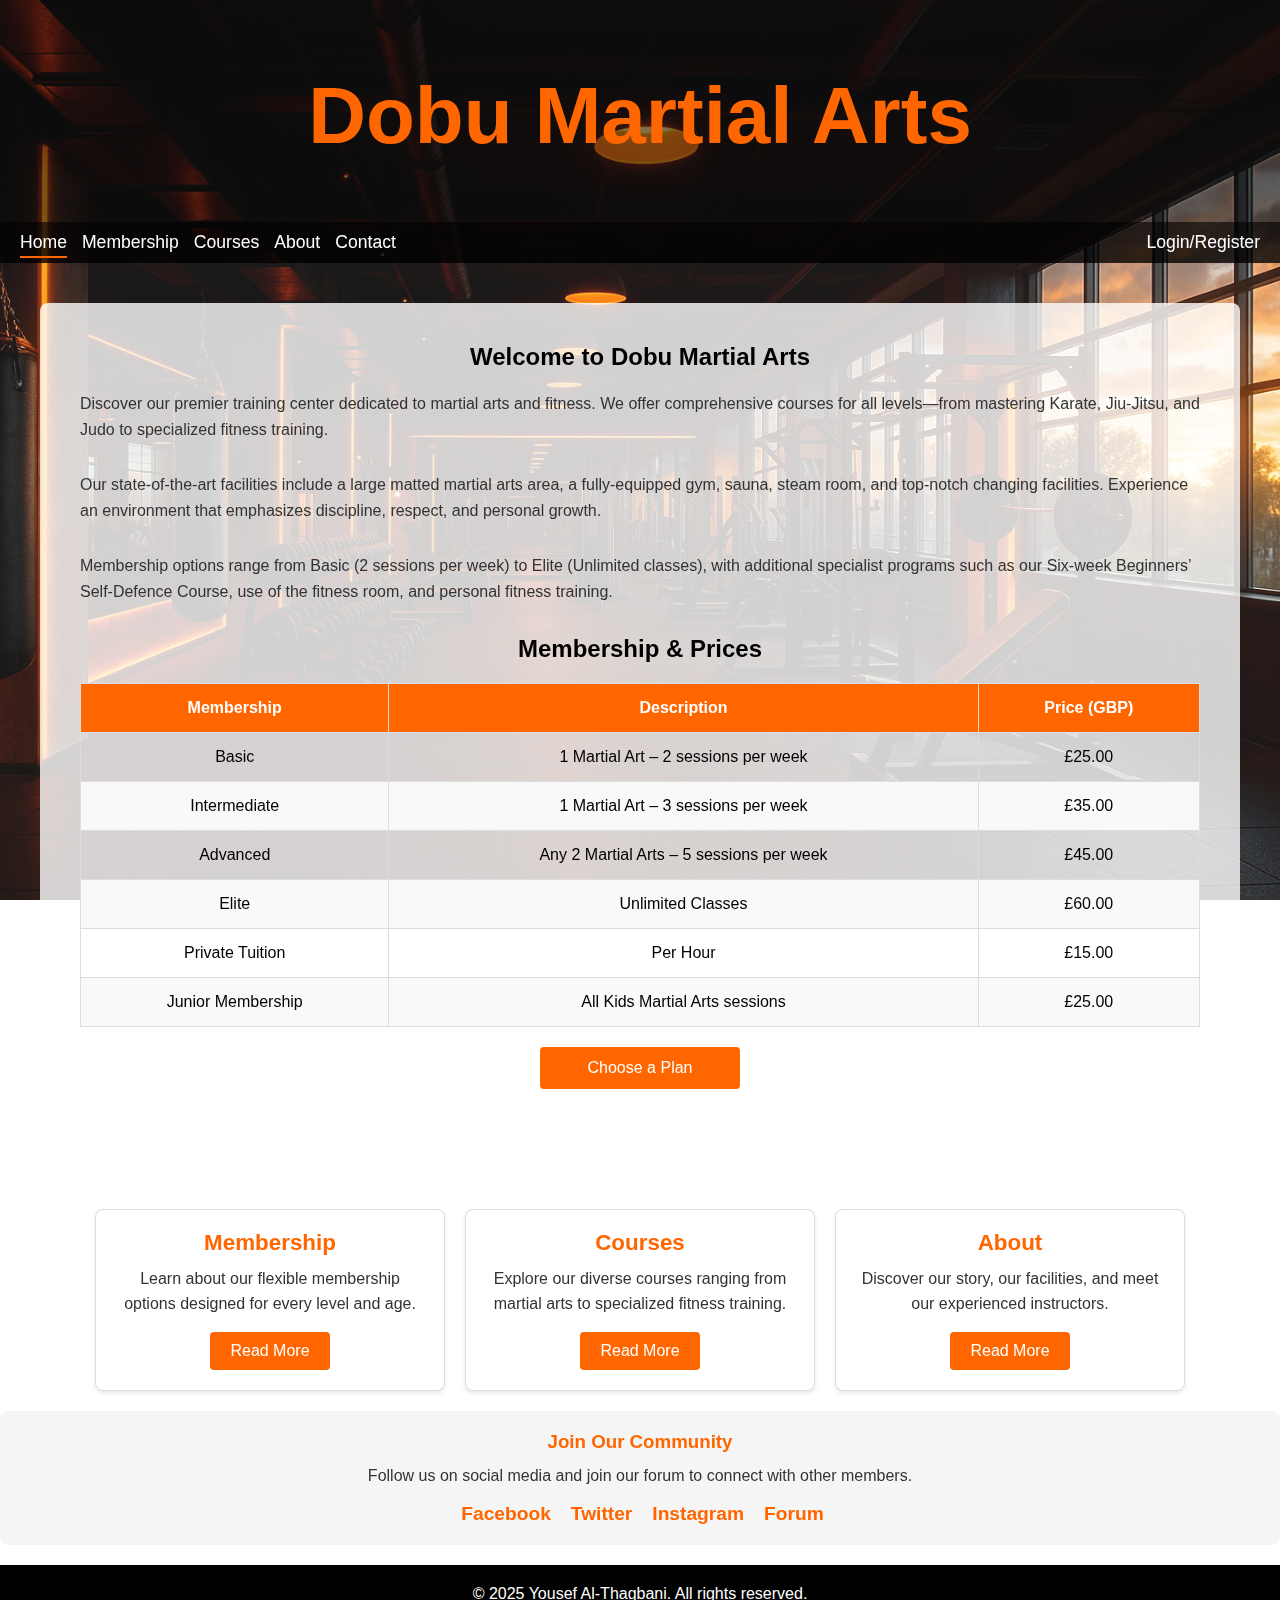
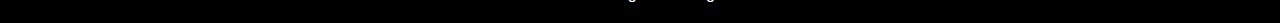
<file: index.html>
<!DOCTYPE html>
<html lang="en">
  <head>
    <link
      rel="stylesheet"
      href="https://cdnjs.cloudflare.com/ajax/libs/font-awesome/6.0.0-beta3/css/all.min.css"
      integrity="sha384-k6RqeWeci5ZR/Lv4MR0sA0FfDOMfXbM7SXUIzYd3IxUjYclGecGk4JJ/Jq3cEkA"
      crossorigin="anonymous"
    />
    <meta charset="UTF-8" />
    <title>Dobu Martial Arts - Home</title>
    <meta name="viewport" content="width=device-width, initial-scale=1.0" />
    <!-- External CSS -->
    <link rel="stylesheet" href="css/style.css" />
    <link rel="stylesheet" href="css/index.css" />
  </head>

  <body>
    <!-- فيديو الخلفية -->
   <!-- <video autoplay muted loop id="bgVideo">
      <source src="videos/home.mp4" type="video/mp4" />
      Your browser does not support HTML5 video.
    </video>
    <div class="overlay"></div> -->

    <header>
      <h1>Dobu Martial Arts</h1>
    </header>

    <nav>
      <a href="index.html" class="active">Home</a>
      <a href="membership.html">Membership</a>
      <a href="courses.html">Courses</a>
      <a href="about.html">About</a>
      <a href="contact.html">Contact</a>
      <a href="login.html" class="login">Login/Register</a>
    </nav>

    <div class="container">
      <h2>Welcome to Dobu Martial Arts</h2>
      <div class="excerpt">
        <p>
          Discover our premier training center dedicated to martial arts and
          fitness. We offer comprehensive courses for all levels—from mastering
          Karate, Jiu-Jitsu, and Judo to specialized fitness training.
        </p>
      </div>
      <div class="excerpt">
        <p>
          Our state-of-the-art facilities include a large matted martial arts
          area, a fully-equipped gym, sauna, steam room, and top-notch changing
          facilities. Experience an environment that emphasizes discipline,
          respect, and personal growth.
        </p>
      </div>
      <div class="excerpt">
        <p>
          Membership options range from Basic (2 sessions per week) to Elite
          (Unlimited classes), with additional specialist programs such as our
          Six-week Beginners’ Self-Defence Course, use of the fitness room, and
          personal fitness training.
        </p>
      </div>

      <!-- جدول الأسعار -->
      <h2>Membership & Prices</h2>
      <table>
        <thead>
          <tr>
            <th>Membership</th>
            <th>Description</th>
            <th>Price (GBP)</th>
          </tr>
        </thead>
        <tbody>
          <tr>
            <td>Basic</td>
            <td>1 Martial Art – 2 sessions per week</td>
            <td>£25.00</td>
          </tr>
          <tr>
            <td>Intermediate</td>
            <td>1 Martial Art – 3 sessions per week</td>
            <td>£35.00</td>
          </tr>
          <tr>
            <td>Advanced</td>
            <td>Any 2 Martial Arts – 5 sessions per week</td>
            <td>£45.00</td>
          </tr>
          <tr>
            <td>Elite</td>
            <td>Unlimited Classes</td>
            <td>£60.00</td>
          </tr>
          <tr>
            <td>Private Tuition</td>
            <td>Per Hour</td>
            <td>£15.00</td>
          </tr>
          <tr>
            <td>Junior Membership</td>
            <td>All Kids Martial Arts sessions</td>
            <td>£25.00</td>
          </tr>
        </tbody>
      </table>
      <a href="membership.html" class="choose-plan">Choose a Plan</a>
    </div>

    <div class="previews">
      <div class="preview">
        <h3>Membership</h3>
        <p>
          Learn about our flexible membership options designed for every level
          and age.
        </p>
        <a href="membership.html" class="read-more-btn">Read More</a>
      </div>
      <div class="preview">
        <h3>Courses</h3>
        <p>
          Explore our diverse courses ranging from martial arts to specialized
          fitness training.
        </p>
        <a href="courses.html" class="read-more-btn">Read More</a>
      </div>
      <div class="preview">
        <h3>About</h3>
        <p>
          Discover our story, our facilities, and meet our experienced
          instructors.
        </p>
        <a href="about.html" class="read-more-btn">Read More</a>
      </div>
    </div>

    <div class="social-features">
      <h3>Join Our Community</h3>
      <p>
        Follow us on social media and join our forum to connect with other
        members.
      </p>
      <ul class="social-links">
        <li>
          <a href="https://facebook.com/yousef2025dubo" target="_blank"
            ><i class="fab fa-facebook-f"></i> Facebook</a
          >
        </li>
        <li>
          <a href="https://twitter.com/yousef2025dubo" target="_blank"
            ><i class="fab fa-twitter"></i> Twitter</a
          >
        </li>
        <li>
          <a href="https://instagram.com/yousef2025dubo" target="_blank"
            ><i class="fab fa-instagram"></i> Instagram</a
          >
        </li>
        <li>
          <a href="https://forum.yousef2025dubo.com" target="_blank"
            ><i class="fas fa-comments"></i> Forum</a
          >
        </li>
      </ul>
    </div>

    <footer>&copy; 2025 Yousef Al-Thagbani. All rights reserved.</footer>
  </body>
</html>
</file>
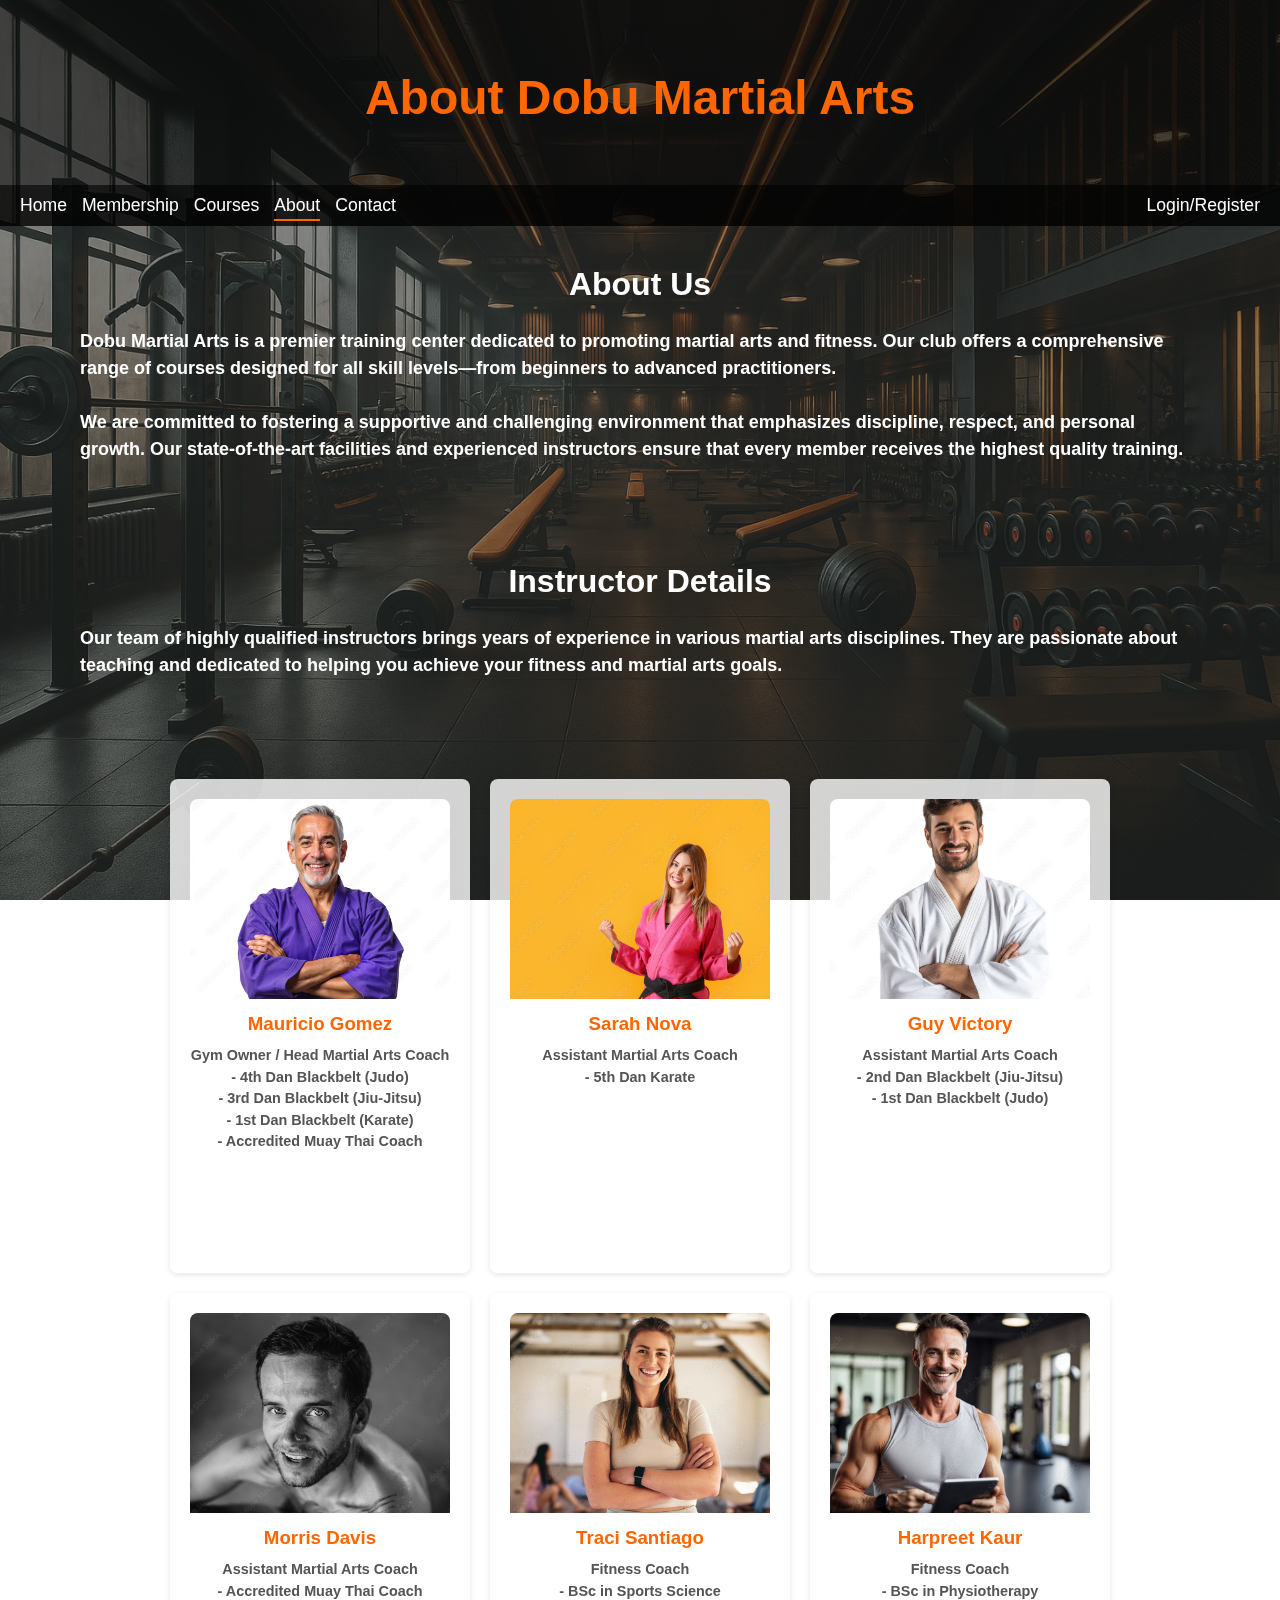
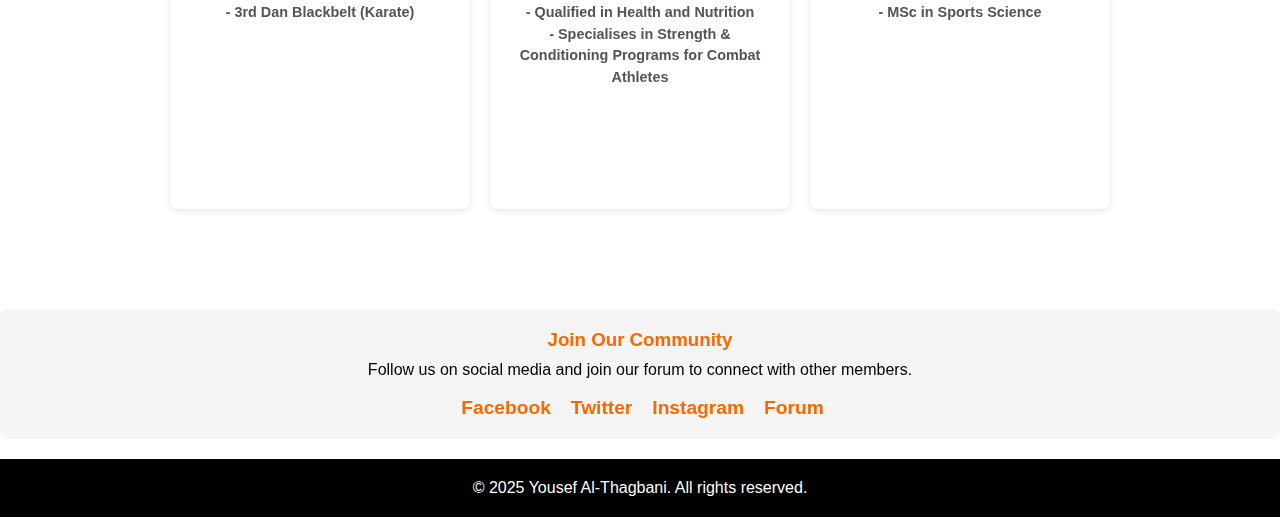
<file: about.html>
<!DOCTYPE html>
<html lang="en">
<head>
  <link rel="stylesheet" href="https://cdnjs.cloudflare.com/ajax/libs/font-awesome/6.0.0-beta3/css/all.min.css" integrity="sha384-k6RqeWeci5ZR/Lv4MR0sA0FfDOMfXbM7SXUIzYd3IxUjYclGecGk4JJ/Jq3cEkA" crossorigin="anonymous">
  <meta charset="UTF-8">
  <title>Dobu Martial Arts - About Us</title>
  <meta name="viewport" content="width=device-width, initial-scale=1.0">
  <!-- External CSS -->
  <link rel="stylesheet" href="css/style.css">
  <link rel="stylesheet" href="css/about.css">
  
</head>

<body>
  <header>
    <h1>About Dobu Martial Arts</h1>
  </header>

  <nav>
    <a href="index.html">Home</a>
    <a href="membership.html" >Membership</a>
    <a href="courses.html">Courses</a>
    <a href="about.html" class="active">About</a>
    <a href="contact.html">Contact</a>
    <a href="login.html" class="login">Login/Register</a>
  </nav>

  <div class="container">
    <!-- About Section -->
    <section class="about-section">
      <h2>About Us</h2>
      <p>Dobu Martial Arts is a premier training center dedicated to promoting martial arts and fitness. Our club offers a comprehensive range of courses designed for all skill levels—from beginners to advanced practitioners. <br> <br>
        We are committed to fostering a supportive and challenging environment that emphasizes discipline, respect, and personal growth. Our state-of-the-art facilities and experienced instructors ensure that every member receives the highest quality training.
      </p>
    </section>

    <!-- Instructor Details Section -->
    <section class="about-section">
      <h2>Instructor Details</h2>
      <p>Our team of highly qualified instructors brings years of experience in various martial arts disciplines. They are passionate about teaching and dedicated to helping you achieve your fitness and martial arts goals.</p>
      <div class="instructors">
        <div class="instructor-card">
          <img src="images/mauricio.webp" alt="Mauricio Gomez">
          <h3>Mauricio Gomez</h3>
          <p>
            Gym Owner / Head Martial Arts Coach<br>
            - 4th Dan Blackbelt (Judo)<br>
            - 3rd Dan Blackbelt (Jiu-Jitsu)<br>
            - 1st Dan Blackbelt (Karate)<br>
            - Accredited Muay Thai Coach
          </p>
        </div>
        <div class="instructor-card">
          <img src="images/sarah.webp" alt="Sarah Nova">
          <h3>Sarah Nova</h3>
          <p>
            Assistant Martial Arts Coach<br>
            - 5th Dan Karate
          </p>
        </div>
        <div class="instructor-card">
          <img src="images/guy.webp" alt="Guy Victory">
          <h3>Guy Victory</h3>
          <p>
            Assistant Martial Arts Coach<br>
            - 2nd Dan Blackbelt (Jiu-Jitsu)<br>
            - 1st Dan Blackbelt (Judo)
          </p>
        </div>
        <div class="instructor-card">
          <img src="images/morris.webp" alt="Morris Davis">
          <h3>Morris Davis</h3>
          <p>
            Assistant Martial Arts Coach<br>
            - Accredited Muay Thai Coach<br>
            - 3rd Dan Blackbelt (Karate)
          </p>
        </div>
        <div class="instructor-card">
          <img src="images/traci.webp" alt="Traci Santiago">
          <h3>Traci Santiago</h3>
          <p>
            Fitness Coach<br>
            - BSc in Sports Science<br>
            - Qualified in Health and Nutrition<br>
            - Specialises in Strength &amp; Conditioning Programs for Combat Athletes
          </p>
        </div>
        <div class="instructor-card">
          <img src="images/harpreet.webp" alt="Harpreet Kaur">
          <h3>Harpreet Kaur</h3>
          <p>
            Fitness Coach<br>
            - BSc in Physiotherapy<br>
            - MSc in Sports Science
          </p>
        </div>
      </div>
    </section>
  </div>

  <div class="social-features">
    <h3>Join Our Community</h3>
    <social-features p>Follow us on social media and join our forum to connect with other members. <br> <br></social-features p>
    <ul class="social-links">
      <li><a href="https://facebook.com/yousef2025dubo" target="_blank"><i class="fab fa-facebook-f"></i> Facebook</a></li>
      <li><a href="https://twitter.com/yousef2025dubo" target="_blank"><i class="fab fa-twitter"></i> Twitter</a></li>
      <li><a href="https://instagram.com/yousef2025dubo" target="_blank"><i class="fab fa-instagram"></i> Instagram</a></li>
      <li><a href="https://forum.yousef2025dubo.com" target="_blank"><i class="fas fa-comments"></i> Forum</a></li>
    </ul>
  </div>

  <footer>
    &copy; 2025 Yousef Al-Thagbani. All rights reserved.
  </footer>
</body>
</html>
</file>
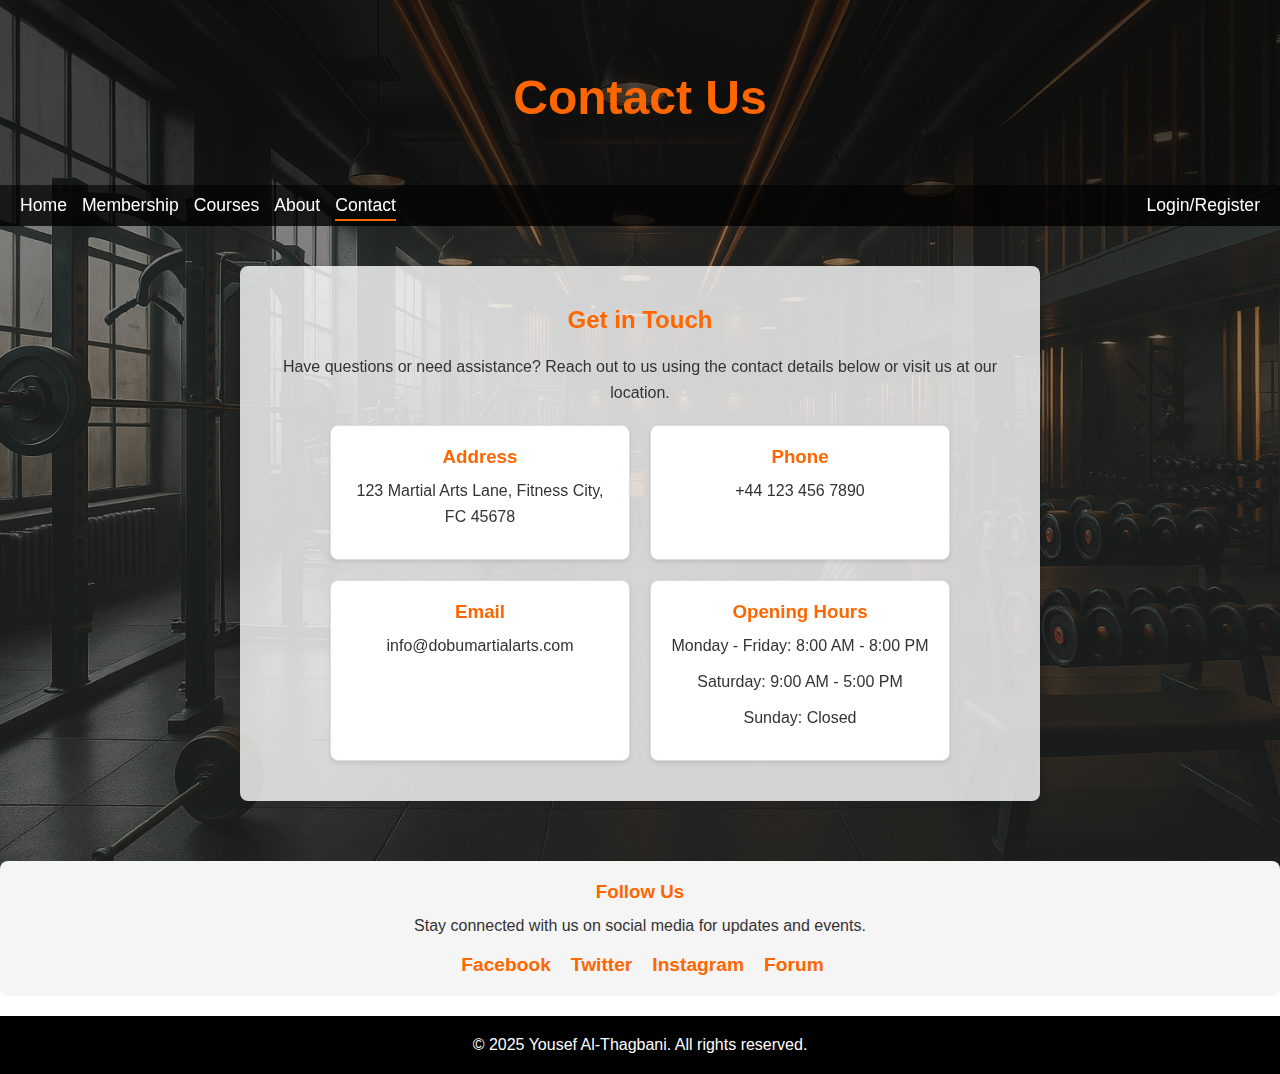
<file: contact.html>
<!DOCTYPE html>
<html lang="en">
  <head>
    <link
      rel="stylesheet"
      href="https://cdnjs.cloudflare.com/ajax/libs/font-awesome/6.0.0-beta3/css/all.min.css"
      integrity="sha384-k6RqeWeci5ZR/Lv4MR0sA0FfDOMfXbM7SXUIzYd3IxUjYclGecGk4JJ/Jq3cEkA"
      crossorigin="anonymous"
    />
    <meta charset="UTF-8" />
    <title>Dobu Martial Arts - Contact Us</title>
    <meta name="viewport" content="width=device-width, initial-scale=1.0" />
    <!-- External CSS -->
    <link rel="stylesheet" href="css/style.css" />
    <link rel="stylesheet" href="css/contact.css" />
  </head>

  <body>
    <header>
      <h1>Contact Us</h1>
    </header>

    <nav>
        <a href="index.html">Home</a>
        <a href="membership.html">Membership</a>
        <a href="courses.html">Courses</a>
        <a href="about.html">About</a>
        <a href="contact.html" class="active">Contact</a>
        <a href="login.html" class="login">Login/Register</a>
      </nav>

    <div class="container">
      <h2>Get in Touch</h2>
      <p>
        Have questions or need assistance? Reach out to us using the contact
        details below or visit us at our location.
      </p>

      <div class="contact-details">
        <div class="contact-card">
          <h3>Address</h3>
          <p>123 Martial Arts Lane, Fitness City, FC 45678</p>
        </div>
        <div class="contact-card">
          <h3>Phone</h3>
          <p>+44 123 456 7890</p>
        </div>
        <div class="contact-card">
          <h3>Email</h3>
          <p>info@dobumartialarts.com</p>
        </div>
        <div class="contact-card">
          <h3>Opening Hours</h3>
          <p>Monday - Friday: 8:00 AM - 8:00 PM</p>
          <p>Saturday: 9:00 AM - 5:00 PM</p>
          <p>Sunday: Closed</p>
        </div>
      </div>
    </div>

    <div class="social-features">
      <h3>Follow Us</h3>
      <p>
        Stay connected with us on social media for updates and events.
      </p>
      <ul class="social-links">
        <li>
          <a href="https://facebook.com/yousef2025dubo" target="_blank"
            ><i class="fab fa-facebook-f"></i> Facebook</a
          >
        </li>
        <li>
          <a href="https://twitter.com/yousef2025dubo" target="_blank"
            ><i class="fab fa-twitter"></i> Twitter</a
          >
        </li>
        <li>
          <a href="https://instagram.com/yousef2025dubo" target="_blank"
            ><i class="fab fa-instagram"></i> Instagram</a
          >
        </li>
        <li>
          <a href="https://forum.yousef2025dubo.com" target="_blank"
            ><i class="fas fa-comments"></i> Forum</a
          >
        </li>
      </ul>
    </div>

    <footer>&copy; 2025 Yousef Al-Thagbani. All rights reserved.</footer>
  </body>
</html>
</file>
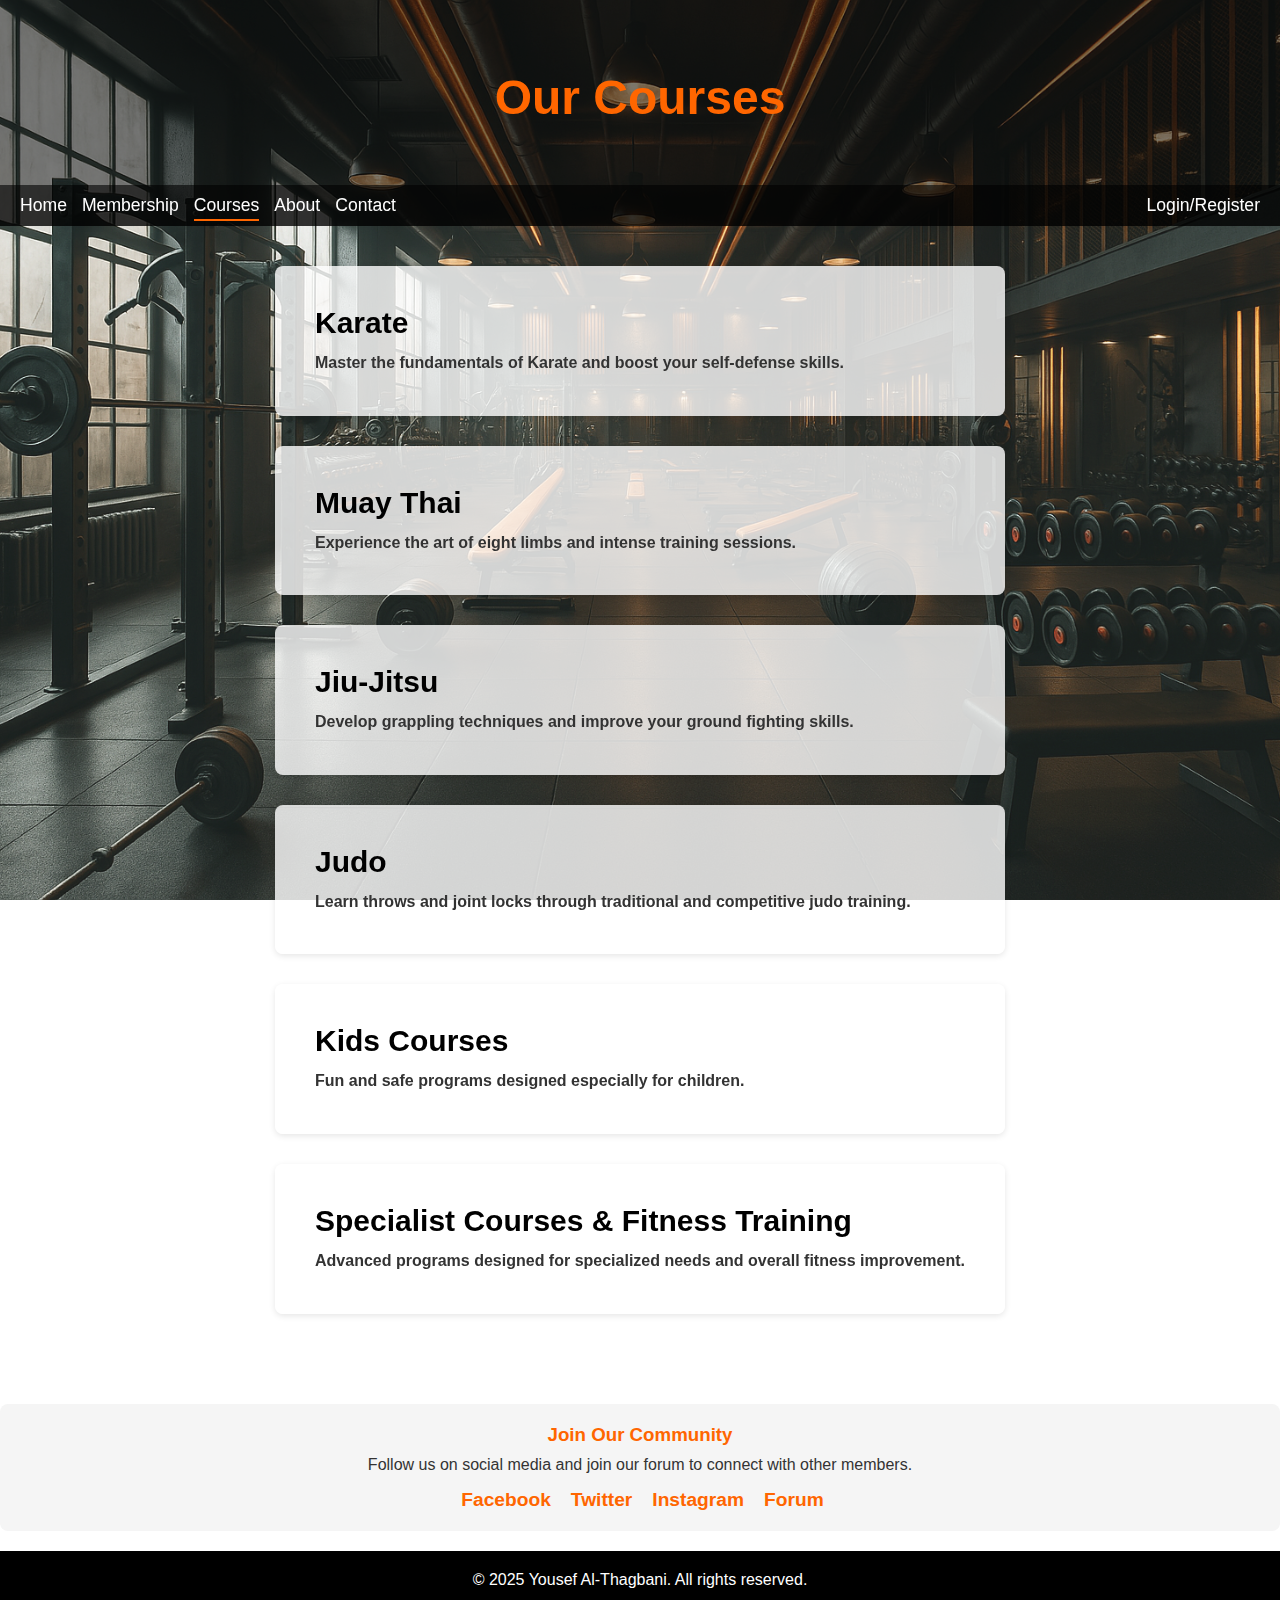
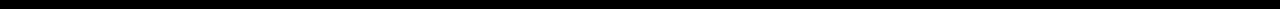
<file: courses.html>
<!DOCTYPE html>
<html lang="en">
  <head>
    <link
      rel="stylesheet"
      href="https://cdnjs.cloudflare.com/ajax/libs/font-awesome/6.0.0-beta3/css/all.min.css"
      integrity="sha384-k6RqeWeci5ZR/Lv4MR0sA0FfDOMfXbM7SXUIzYd3IxUjYclGecGk4JJ/Jq3cEkA"
      crossorigin="anonymous"
    />
    <meta charset="UTF-8" />
    <title>Dobu Martial Arts - Courses</title>
    <meta name="viewport" content="width=device-width, initial-scale=1.0" />
    <!-- External CSS -->
    <link rel="stylesheet" href="css/style.css" />
    <link rel="stylesheet" href="css/courses.css" />
  </head>

  <body>
    <header>
      <h1>Our Courses</h1>
    </header>

    <nav>
      <a href="index.html">Home</a>
      <a href="membership.html">Membership</a>
      <a href="courses.html" class="active">Courses</a>
      <a href="about.html">About</a>
      <a href="contact.html">Contact</a>
      <a href="login.html" class="login">Login/Register</a>
    </nav>

    <div class="container">
      <!-- كورس الكاراتيه -->
      <div
        class="course"
        data-bg="url('../images/karate2.png')"
        onclick="toggleDetails(this)"
      >
        <div class="course-summary">
          <h2>Karate</h2>
          <p>
            Master the fundamentals of Karate and boost your self-defense
            skills.
          </p>
        </div>
        <div class="course-details">
          <p>
            Learn traditional techniques, forms, and sparring methods under
            expert guidance. Suitable for all levels.
          </p>
          <p>
            <strong>Course Times:</strong> <br />Monday - 17:30 to 19:00<br />
            Tuesday - 06:00 to 07:30<br />
            Thursday - 19:00 to 21:00<br />
            Saturday - 13:00 to 14:30<br />
            Sunday - 10:30 to 12:00
          </p>
        </div>
      </div>

      <!-- كورس المواي تاي -->
      <div
        class="course"
        data-bg="url('../images/muay2.png')"
        onclick="toggleDetails(this)"
      >
        <div class="course-summary">
          <h2>Muay Thai</h2>
          <p>
            Experience the art of eight limbs and intense training sessions.
          </p>
        </div>
        <div class="course-details">
          <p>
            Emphasizes powerful strikes, clinch work, and conditioning drills
            for both fitness enthusiasts and combat training.
          </p>
          <p>
            <strong>Course Times:</strong> <br />Monday - 08:30 to 10:00<br />
            Tuesday - 17:30 to 19:00<br />
            Friday - 06:00 to 07:30 and 17:30 to 19:00<br />
            Saturday - 15:00 to 17:00<br />
          </p>
        </div>
      </div>

      <!-- كورس الجيوجيتسو -->
      <div
        class="course"
        data-bg="url('../images/jiu2.png')"
        onclick="toggleDetails(this)"
      >
        <div class="course-summary">
          <h2>Jiu-Jitsu</h2>
          <p>
            Develop grappling techniques and improve your ground fighting
            skills.
          </p>
        </div>
        <div class="course-details">
          <p>
            Covers submission techniques, guard work, and positional control,
            ideal for self-defense and competitive training.
          </p>
          <p>
            <strong>Course Times:</strong> <br />Monday - 06:00 to 07:30 and
            19:00 to 21:00<br />
            Wednesday - 19:00 to 21:00<br />
            Thursday - 06:00 to 07:30 and 17:30 to 19:00<br />
            Friday - 08:00 to 10:00<br />
            Sunday - 15:00 to 17:00<br />
          </p>
        </div>
      </div>

      <!-- كورس الجودو -->
      <div
        class="course"
        data-bg="url('../images/judo2.png')"
        onclick="toggleDetails(this)"
      >
        <div class="course-summary">
          <h2>Judo</h2>
          <p>
            Learn throws and joint locks through traditional and competitive
            judo training.
          </p>
        </div>
        <div class="course-details">
          <p>
            Focus on technique, balance, and leverage—an excellent introduction
            to this dynamic martial art.
          </p>
          <p>
            <strong>Course Times:</strong> <br />Monday - 19:00 to 21:00<br />
            Monday - 06:00 to 07:30 and 17:30 to 19:00<br />
            Saturday - 10:30 to 12:00<br />
            Sunday - 13:00 to 14:30<br />
          </p>
        </div>
      </div>

      <!-- كورسات الأطفال -->
      <div
        class="course"
        data-bg="url('../images/kids2.png')"
        onclick="toggleDetails(this)"
      >
        <div class="course-summary">
          <h2>Kids Courses</h2>
          <p>Fun and safe programs designed especially for children.</p>
        </div>
        <div class="course-details">
          <div class="kids-course">
            <h3>Kids Jiu-Jitsu</h3>
            <p>
              Introduce your child to grappling techniques in a supportive
              environment.
            </p>
            <p>
              <strong>Course Times:</strong> <br />Monday and Thursday - 15:00
              to 17:00
            </p>
          </div>
          <div class="kids-course" style="margin-top: 15px">
            <h3>Kids Judo</h3>
            <p>
              Teach your child the fundamentals of judo with a focus on
              discipline and fitness.
            </p>
            <p>
              <strong>Course Times:</strong> <br />Tuesday and Friday - 15:00 to
              17:00
            </p>
          </div>
          <div class="kids-course" style="margin-top: 15px">
            <h3>Kids Karate</h3>
            <p>
              Teach your child the fundamentals of judo with a focus on
              discipline and fitness.
            </p>
            <p>
              <strong>Course Times:</strong> <br />Wednesday - 15:00 to 17:00
            </p>
          </div>
        </div>
      </div>

      <!-- Specialist Courses & Fitness Training -->
      <div
        class="course"
        data-bg="url('../images/fitness2.png')"
        onclick="toggleDetails(this)"
      >
        <div class="course-summary">
          <h2>Specialist Courses &amp; Fitness Training</h2>
          <p>
            Advanced programs designed for specialized needs and overall fitness
            improvement.
          </p>
        </div>
        <div class="course-details">
          <p>
            <strong>Six-week Beginners’ Self-Defence Course</strong><br />
            (2 × 1-hour session per week) – £180.00 monthly fee
          </p>
          <p><strong>Use of Fitness Room</strong> – per visit: £6.00</p>
          <p><strong>Personal Fitness Training</strong> – per hour: £35.00</p>
        </div>
      </div>
    </div>

    <div class="social-features">
      <h3>Join Our Community</h3>
      <p>
        Follow us on social media and join our forum to connect with other
        members.
      </p>
      <ul class="social-links">
        <li>
          <a href="https://facebook.com/yousef2025dubo" target="_blank"
            ><i class="fab fa-facebook-f"></i> Facebook</a
          >
        </li>
        <li>
          <a href="https://twitter.com/yousef2025dubo" target="_blank"
            ><i class="fab fa-twitter"></i> Twitter</a
          >
        </li>
        <li>
          <a href="https://instagram.com/yousef2025dubo" target="_blank"
            ><i class="fab fa-instagram"></i> Instagram</a
          >
        </li>
        <li>
          <a href="https://forum.yousef2025dubo.com" target="_blank"
            ><i class="fas fa-comments"></i> Forum</a
          >
        </li>
      </ul>
    </div>

    <footer>&copy; 2025 Yousef Al-Thagbani. All rights reserved.</footer>

    <script src="js/script.js"></script>
  </body>
</html>
</file>
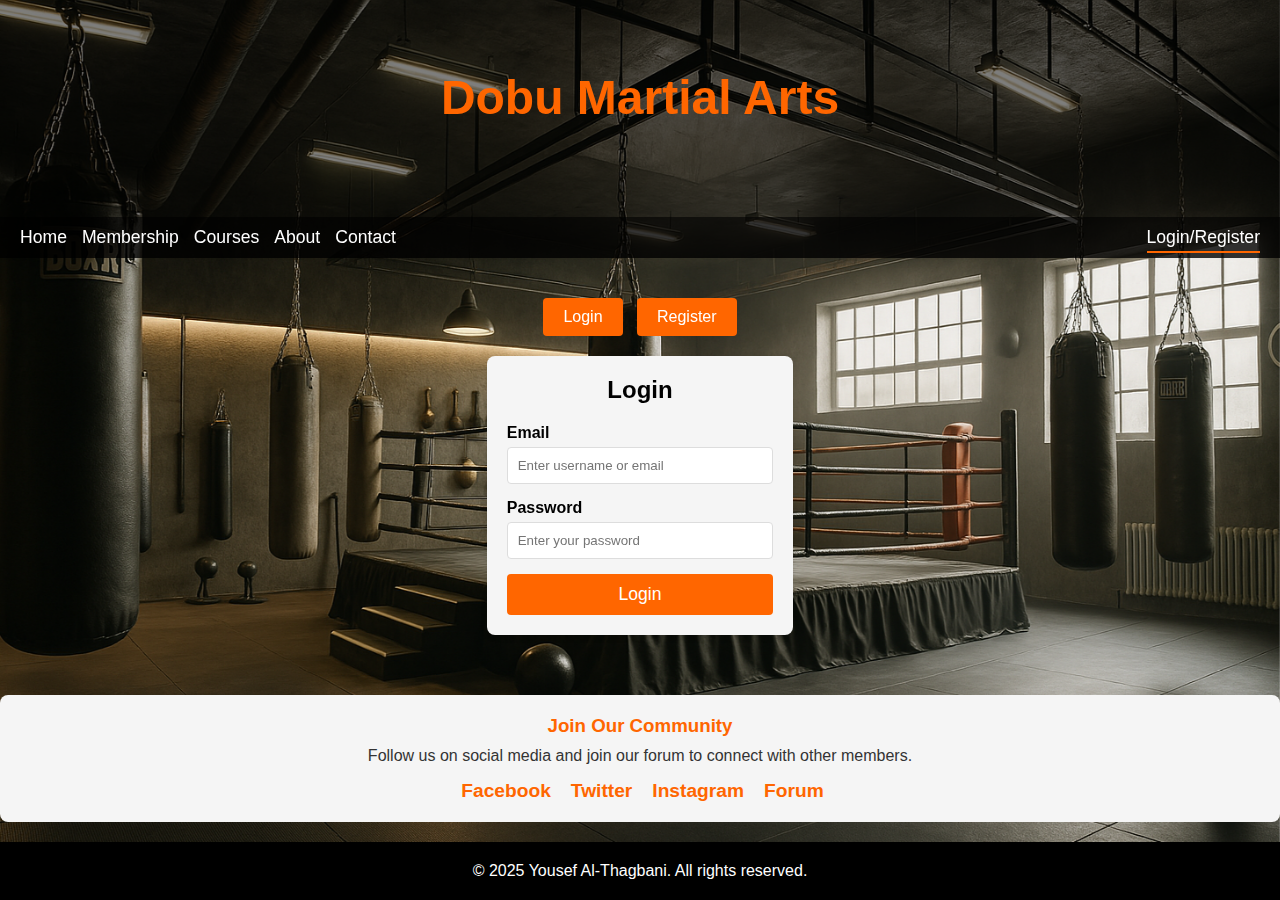
<file: login.html>
<!DOCTYPE html>
<html lang="en">
  <head>
    <link
      rel="stylesheet"
      href="https://cdnjs.cloudflare.com/ajax/libs/font-awesome/6.0.0-beta3/css/all.min.css"
      integrity="sha384-k6RqeWeci5ZR/Lv4MR0sA0FfDOMfXbM7SXUIzYd3IxUjYclGecGk4JJ/Jq3cEkA"
      crossorigin="anonymous"
    />
    <meta charset="UTF-8" />
    <title>Dobu Martial Arts - Join Now</title>
    <meta name="viewport" content="width=device-width, initial-scale=1.0" />
    <!-- External CSS -->
    <link rel="stylesheet" href="css/style.css" />
    <link rel="stylesheet" href="css/login.css" />
  </head>

  <body>
    <header>
      <h1>Dobu Martial Arts</h1>
    </header>

    <nav>
      <a href="index.html">Home</a>
      <a href="membership.html">Membership</a>
      <a href="courses.html">Courses</a>
      <a href="about.html">About</a>
      <a href="contact.html">Contact</a>
      <a href="login.html" class="login active">Login/Register</a>
    </nav>

    <div class="container">
      <div class="toggle-buttons">
        <button id="loginToggle" onclick="showLogin()">Login</button>
        <button id="registerToggle" onclick="showRegister()">Register</button>
      </div>

      <!-- Login Form -->
      <div id="loginFormContainer" class="form-container">
        <h2 style="text-align: center; margin-bottom: 20px">Login</h2>
        <form id="loginForm">
          <label for="loginEmail">Email</label>
          <input
            type="text"
            id="loginEmail"
            name="username"
            required
            placeholder="Enter username or email"
          />
          <label for="password">Password</label>
          <input
            type="password"
            id="password"
            name="password"
            required
            placeholder="Enter your password"
          />
          <button type="submit">Login</button>
        </form>
      </div>

      <!-- Register Form -->
      <div
        id="registerFormContainer"
        class="form-container"
        style="display: none"
      >
        <h2 style="text-align: center; margin-bottom: 20px">Register</h2>
        <form id="registerForm">
          <label for="fullName">Full Name</label>
          <input
            type="text"
            id="fullName"
            name="fullName"
            required
            placeholder="Enter your full name"
          />
          <label for="email">Email</label>
          <input
            type="email"
            id="regEmail"
            name="email"
            required
            placeholder="Enter your email"
          />
          <label for="regPassword">Password</label>
          <input
            type="password"
            id="regPassword"
            name="password"
            required
            placeholder="Enter your password"
          />
          <label for="confirmPassword">Confirm Password</label>
          <input
            type="password"
            id="confirmPassword"
            name="confirmPassword"
            required
            placeholder="Re-enter your password"
          />
          <button type="submit">Register</button>
        </form>
      </div>
    </div>

    <div class="social-features">
      <h3>Join Our Community</h3>
      <p>
        Follow us on social media and join our forum to connect with other
        members.
      </p>
      <ul class="social-links">
        <li>
          <a href="https://facebook.com/yousef2025dubo" target="_blank"
            ><i class="fab fa-facebook-f"></i> Facebook</a
          >
        </li>
        <li>
          <a href="https://twitter.com/yousef2025dubo" target="_blank"
            ><i class="fab fa-twitter"></i> Twitter</a
          >
        </li>
        <li>
          <a href="https://instagram.com/yousef2025dubo" target="_blank"
            ><i class="fab fa-instagram"></i> Instagram</a
          >
        </li>
        <li>
          <a href="https://forum.yousef2025dubo.com" target="_blank"
            ><i class="fas fa-comments"></i> Forum</a
          >
        </li>
      </ul>
    </div>

    <footer>&copy; 2025 Yousef Al-Thagbani. All rights reserved.</footer>

    <!-- الاستدعاء من ملف خارجي -->
    <script src="js/script.js"></script>
  </body>
</html>
</file>
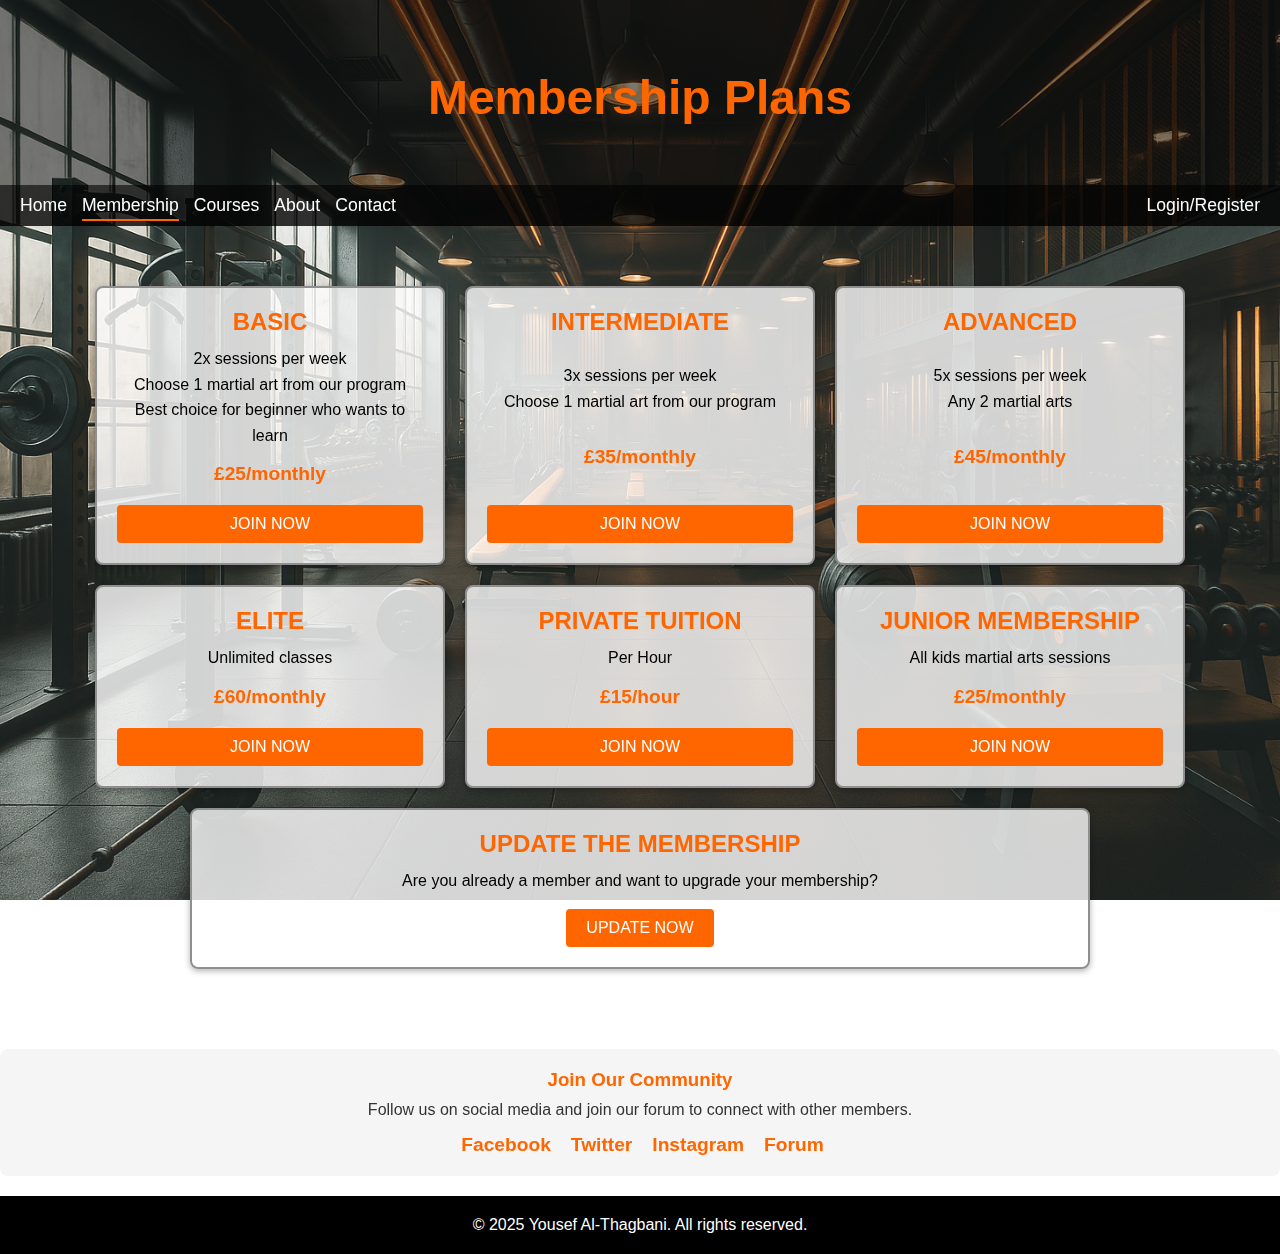
<file: membership.html>
<!DOCTYPE html>
<html lang="en">
  <head>
    <link
      rel="stylesheet"
      href="https://cdnjs.cloudflare.com/ajax/libs/font-awesome/6.0.0-beta3/css/all.min.css"
      integrity="sha384-k6RqeWeci5ZR/Lv4MR0sA0FfDOMfXbM7SXUIzYd3IxUjYclGecGk4JJ/Jq3cEkA"
      crossorigin="anonymous"
    />
    <meta charset="UTF-8" />
    <meta charset="UTF-8" />
    <title>Dobu Martial Arts - Membership Plans</title>
    <meta name="viewport" content="width=device-width, initial-scale=1.0" />
    <!-- External CSS -->
    <link rel="stylesheet" href="css/style.css" />
    <link rel="stylesheet" href="css/membership.css" />
  </head>

  <body>
    <header>
      <h1>Membership Plans</h1>
    </header>

    <nav>
      <a href="index.html">Home</a>
      <a href="membership.html" class="active">Membership</a>
      <a href="courses.html">Courses</a>
      <a href="about.html">About</a>
      <a href="contact.html">Contact</a>
      <a href="login.html" class="login">Login/Register</a>
    </nav>

    <div class="container">
      <div class="plans">
        <!-- Basic Plan -->
        <div class="plan-card">
          <div class="plan-title">BASIC</div>
          <div class="plan-info">
            <p>2x sessions per week</p>
            <p>Choose 1 martial art from our program</p>
            <p>Best choice for beginner who wants to learn</p>
          </div>
          <div class="plan-price">£25/monthly</div>
          <a href="login.html" class="join-btn">JOIN NOW</a>
        </div>

        <!-- Intermediate Plan -->
        <div class="plan-card">
          <div class="plan-title">INTERMEDIATE</div>
          <div class="plan-info">
            <p>3x sessions per week</p>
            <p>Choose 1 martial art from our program</p>
          </div>
          <div class="plan-price">£35/monthly</div>
          <a href="login.html" class="join-btn">JOIN NOW</a>
        </div>

        <!-- Advanced Plan -->
        <div class="plan-card">
          <div class="plan-title">ADVANCED</div>
          <div class="plan-info">
            <p>5x sessions per week</p>
            <p>Any 2 martial arts</p>
          </div>
          <div class="plan-price">£45/monthly</div>
          <a href="login.html" class="join-btn">JOIN NOW</a>
        </div>

        <!-- Elite Plan -->
        <div class="plan-card">
          <div class="plan-title">ELITE</div>
          <div class="plan-info">
            <p>Unlimited classes</p>
          </div>
          <div class="plan-price">£60/monthly</div>
          <a href="login.html" class="join-btn">JOIN NOW</a>
        </div>

        <!-- Private Tuition -->
        <div class="plan-card">
          <div class="plan-title">PRIVATE TUITION</div>
          <div class="plan-info">
            <p>Per Hour</p>
          </div>
          <div class="plan-price">£15/hour</div>
          <a href="login.html" class="join-btn">JOIN NOW</a>
        </div>

        <!-- Junior Membership -->
        <div class="plan-card">
          <div class="plan-title">JUNIOR MEMBERSHIP</div>
          <div class="plan-info">
            <p>All kids martial arts sessions</p>
          </div>
          <div class="plan-price">£25/monthly</div>
          <a href="login.html" class="join-btn">JOIN NOW</a>
        </div>

        <!-- Update Membership -->
        <div class="update-card">
          <div class="plan-title">UPDATE THE MEMBERSHIP</div>
          <div class="plan-info">
            <p>Are you already a member and want to upgrade your membership?</p>
          </div>
          <a href="login.html" class="join-btn">UPDATE NOW</a>
        </div>
      </div>
    </div>

    <div class="social-features">
      <h3>Join Our Community</h3>
      <p>
        Follow us on social media and join our forum to connect with other
        members.
      </p>
      <ul class="social-links">
        <li>
          <a href="https://facebook.com/yousef2025dubo" target="_blank"
            ><i class="fab fa-facebook-f"></i> Facebook</a
          >
        </li>
        <li>
          <a href="https://twitter.com/yousef2025dubo" target="_blank"
            ><i class="fab fa-twitter"></i> Twitter</a
          >
        </li>
        <li>
          <a href="https://instagram.com/yousef2025dubo" target="_blank"
            ><i class="fab fa-instagram"></i> Instagram</a
          >
        </li>
        <li>
          <a href="https://forum.yousef2025dubo.com" target="_blank"
            ><i class="fas fa-comments"></i> Forum</a
          >
        </li>
      </ul>
    </div>

    <footer>&copy; 2025 Yousef Al-Thagbani. All rights reserved.</footer>
  </body>
</html>
</file>
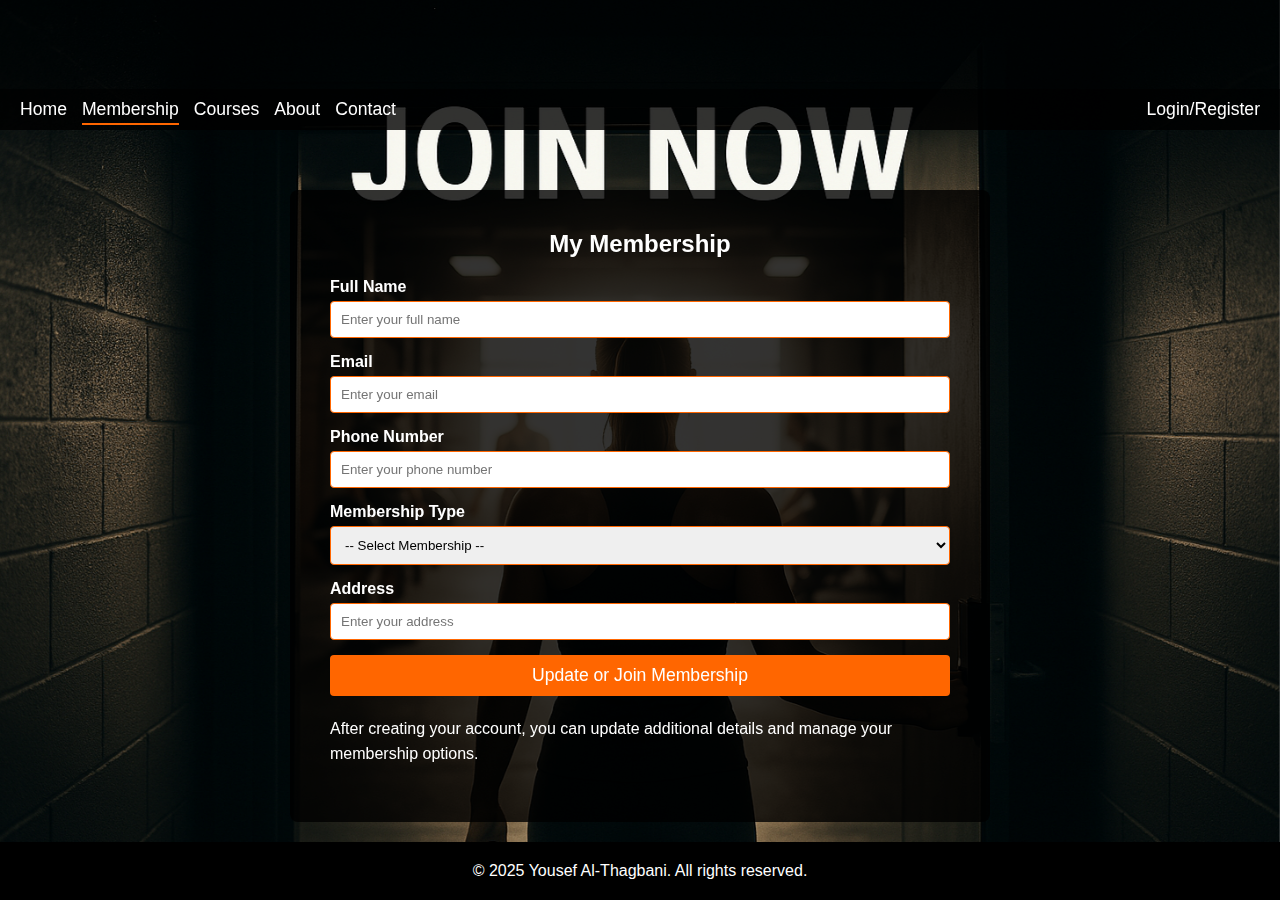
<file: update.html>
<!DOCTYPE html>
<html lang="en">
  <head>
    <meta charset="UTF-8" />
    <title>Dobu Martial Arts - Membership Plans</title>
    <meta name="viewport" content="width=device-width, initial-scale=1.0" />
    <link
      rel="stylesheet"
      href="https://cdnjs.cloudflare.com/ajax/libs/font-awesome/6.0.0-beta3/css/all.min.css"
      integrity="sha384-k6RqeWeci5ZR/Lv4MR0sA0FfDOMfXbM7SXUIzYd3IxUjYclGecGk4JJ/Jq3cEkA"
      crossorigin="anonymous"
    />
    <!-- Font Awesome -->
    <link rel="stylesheet" href="css/style.css" />
    <!-- External CSS -->
    <link rel="stylesheet" href="css/update.css" />
  </head>

  <body>
    <header></header>

    <nav>
      <a href="index.html">Home</a>
      <a href="membership.html" class="active">Membership</a>
      <a href="courses.html">Courses</a>
      <a href="about.html">About</a>
      <a href="contact.html">Contact</a>
      <a href="login.html" class="login">Login/Register</a>
    </nav>

    <div class="container">
      <h2>My Membership</h2>
      <form id="membershipForm">
        <label for="fullName">Full Name</label>
        <input
          type="text"
          id="fullName"
          name="fullName"
          required
          placeholder="Enter your full name"
        />

        <label for="email">Email</label>
        <input
          type="email"
          id="email"
          name="email"
          required
          placeholder="Enter your email"
        />

        <label for="phone">Phone Number</label>
        <input
          type="tel"
          id="phone"
          name="phone"
          placeholder="Enter your phone number"
        />

        <label for="membershipType">Membership Type</label>
        <select id="membershipType" name="membershipType" required>
          <option value="">-- Select Membership --</option>
          <option value="basic">
            Basic (1 Martial Art – 2 sessions per week)
          </option>
          <option value="intermediate">
            Intermediate (1 Martial Art – 3 sessions per week)
          </option>
          <option value="advanced">
            Advanced (Any 2 Martial Arts – 5 sessions per week)
          </option>
          <option value="elite">Elite (Unlimited Classes)</option>
          <option value="junior">Junior Membership (Kids Courses)</option>
        </select>

        <label for="address">Address</label>
        <input
          type="text"
          id="address"
          name="address"
          placeholder="Enter your address"
        />

        <button type="submit">Update or Join Membership</button>
      </form>
      <div class="info">
        <p>
          After creating your account, you can update additional details and
          manage your membership options.
        </p>
      </div>
    </div>

    <footer>&copy; 2025 Yousef Al-Thagbani. All rights reserved.</footer>

    <script src="js/script.js"></script>
    <!-- External JS -->
  </body>
</html>
</file>
<file: css/index.css>
/* فيديو الخلفية */
/* #bgVideo {
  position: fixed;
  right: 0;
  bottom: 0;
  min-width: 100%;
  min-height: 100%;
  z-index: -2;
  opacity: 0.9;
} */
/* .overlay {
  position: fixed;
  top: 0;
  left: 0;
  width: 100%;
  height: 100%;
  background: rgba(0, 0, 0, 0.3);
  z-index: -1;
} */

body::before {
  content: "";
  position: fixed;
  top: 0;
  left: 0;
  width: 100%;
  height: 100%;
  background: url("../images/fitness.png") no-repeat center center;
  background-size: cover;
  opacity: 0.9; /* قيمة الشفافية، يمكنك تعديلها حسب رغبتك */
  z-index: -1;
}

/* Header for Index */
header {
  position: relative;
  height: 250px;
  display: flex;
  align-items: center;
  justify-content: center;
  color: #ff6600;
  text-align: center;
  z-index: 1;
}

header h1 {
  font-size: 5rem;
  animation: fadeInDown 1s ease-out;
  padding-top: 70px;
  padding-bottom: 60px;
}

@keyframes fadeInDown {
  from {
    opacity: 0;
    transform: translateY(-30px);
  }
  to {
    opacity: 1;
    transform: translateY(0);
  }
}

.container {
  position: relative;
  padding: 40px;
  max-width: 1200px;
  margin: 40px auto;
  background: rgba(255, 255, 255, 0.8); /* خلفية شفافة للنص */
  border-radius: 8px;
  z-index: 1;
}

h2 {
  color: #000;
  text-align: center;
  margin-bottom: 20px;
}

p {
  color: #333;
  line-height: 1.6;
  margin-bottom: 15px;
}
.excerpt {
  margin-bottom: 30px;
}

/* Pricing Table */
table {
  width: 100%;
  border-collapse: collapse;
  margin: 20px 0;
}

th, td {
  border: 1px solid #ddd;
  padding: 15px;
  text-align: center;
}

th {
  background-color: #ff6600;
  color: #fff;
}

tr:nth-child(even) {
  background-color: #f9f9f9;
}

.previews {
  display: flex;
  flex-wrap: wrap;
  gap: 20px;
  margin-top: 40px;
  justify-content: center;
}

.preview {
  background: #fff;
  border: 1px solid #ddd;
  border-radius: 8px;
  padding: 20px;
  flex: 1 1 300px;
  max-width: 350px;
  text-align: center;
  box-shadow: 0 2px 4px rgba(0, 0, 0, 0.1);
}

.preview h3 {
  color: #ff6600;
  margin-bottom: 10px;
  font-size: 1.4rem;
}

.preview p {
  color: #333;
  margin-bottom: 15px;
  font-size: 1rem;
}

.choose-plan {
  display: block;
  width: 200px;
  margin: 0 auto;
  padding: 12px 24px;
  background-color: #ff6600;
  color: #fff;
  text-decoration: none;
  text-align: center;
  border-radius: 4px;
  transition: background-color 0.3s;
}

.choose-plan:hover {
  background-color: #070706;
  color: #ff6600;
  border-radius: 8px;
}

.read-more-btn {
  display: inline-block;
  padding: 10px 20px;
  background-color: #ff6600;
  color: #fff;
  text-decoration: none;
  border-radius: 4px;
  transition: background-color 0.3s;
}

.read-more-btn:hover {
  background-color: #070706;
  color: #ff6600;
  border-radius: 8px;
}
</file>
<file: css/about.css>
body::before {
  content: "";
  position: fixed;
  top: 0;
  left: 0;
  width: 100%;
  height: 100%;
  background: linear-gradient(rgba(0, 0, 0, 0.5), rgba(0, 0, 0, 0.5)),
    url("../images/fitness2.png") no-repeat center center;
  background-size: cover;
  opacity: 0.9; /* قيمة الشفافية، يمكنك تعديلها حسب رغبتك */
  z-index: -1;
}

@keyframes fadeInDown {
  from {
    opacity: 0;
    transform: translateY(-30px);
  }

  to {
    opacity: 1;
    transform: translateY(0);
  }
}

.container {
  padding: 40px;
  max-width: 1200px;
  margin: auto;
}

h2 {
  color: #ffffff;
  margin-bottom: 25px;
  font-size: 32px;
  text-align: center;
}

p {
  color: #ffffff;
  margin-bottom: 100px;
  line-height: 1.5;
  font-size: 18px;
  font-weight: 550;
}

.about-section {
  margin-bottom: 40px;
}

/* Instructor Cards */
.instructors {
  display: flex;
  flex-wrap: wrap;
  justify-content: center;
  gap: 20px;
}

.instructor-card {
  background: rgba(255, 255, 255, 0.8);
  border-radius: 8px;
  box-shadow: 0 2px 6px rgba(0, 0, 0, 0.1);
  padding: 20px;
  width: 300px;
  text-align: center;
}

.instructor-card img {
  width: 100%;
  height: 200px;
  object-fit: cover;
  border-radius: 8px 8px 0 0;
}

.instructor-card h3 {
  color: #ff6600;
  margin: 10px 0;
}

.instructor-card p {
  font-size: 0.9rem;
  color: #555;
}
</file>
<file: css/contact.css>
body::before {
    content: "";
    position: fixed;
    top: 0;
    left: 0;
    width: 100%;
    height: 100%;
    background: linear-gradient(rgba(0, 0, 0, 0.5), rgba(0, 0, 0, 0.5)),
      url("../images/fitness2.png") no-repeat center center;
    background-size: cover;
    opacity: 0.9;
    z-index: -1;
  }
  
  .container {
    position: relative;
    padding: 40px;
    max-width: 800px;
    margin: 40px auto;
    background: rgba(255, 255, 255, 0.8);
    border-radius: 8px;
    box-shadow: 0 2px 6px rgba(0, 0, 0, 0.1);
    text-align: center;
  }
  
  h2 {
    color: #ff6600;
    margin-bottom: 20px;
  }
  
  p {
    color: #333;
    line-height: 1.6;
    margin-bottom: 20px;
  }
  
  .contact-details {
    display: flex;
    flex-wrap: wrap;
    gap: 20px;
    justify-content: center;
  }
  
  .contact-card {
    background: #fff;
    border: 1px solid #ddd;
    border-radius: 8px;
    padding: 20px;
    width: 300px;
    text-align: center;
    box-shadow: 0 2px 4px rgba(0, 0, 0, 0.1);
  }
  
  .contact-card h3 {
    color: #ff6600;
    margin-bottom: 10px;
  }
  
  .contact-card p {
    color: #333;
    margin-bottom: 10px;
  }
</file>
<file: css/courses.css>
:root {
  --page-bg: url("../images/fitness2.png");
  --page-bg-opacity: 0.9;
}

body::before {
  content: "";
  position: fixed;
  top: 0;
  left: 0;
  width: 100%;
  height: 100%;
  background: var(--page-bg) no-repeat center center;
  opacity: var(--page-bg-opacity);
  background-size: cover;
  transition: opacity 1s ease; /* انتقال ناعم */
  z-index: -1;
}

@keyframes fadeInDown {
  from {
    opacity: 0;
    transform: translateY(-30px);
  }
  to {
    opacity: 1;
    transform: translateY(0);
  }
}

.container {
  padding: 40px;
  max-width: 1200px;
  margin: auto;
}

/* تنسيق عنصر الكورس */
.course {
  position: relative;
  background: rgba(255, 255, 255, 0.8);
  margin-bottom: 30px;
  border-radius: 8px;
  overflow: hidden;
  box-shadow: 0 2px 6px rgba(0, 0, 0, 0.1);
  cursor: pointer;
  transition: transform 0.3s;
  padding: 20px;
  border: 5x solid #000000; /* إطار برتقالي */
}

.course:hover {
  transform: scale(1.02);
}

/* الخلفية باستخدام pseudo-element لتغطية كامل العنصر */
.course::before {
  content: "";
  position: absolute;
  top: 0;
  left: 0;
  width: 100%;
  height: 100%;
  background: var(--bg-url) no-repeat center center;
  background-size: cover;
  opacity: 0.8;
  pointer-events: none;
  z-index: 0;
}

/* النصوص فوق الخلفية */
.course-summary, .course-details {
  position: relative;
  z-index: 1;
}

/* ملخص الكورس: محاذاة لليسار مع حواف بيضاء */
.course-summary {
  padding: 20px;
  text-align: left;
}

.course-summary h2 {
  color: #000;
  margin-bottom: 10px;
  font-size: 30px;
  font-weight: 800;
}

.course-summary p {
  color: #333;
  line-height: 1.6;
  font-weight: 550;
}

/* تفاصيل الكورس: تبقى مركزة مع حواف بيضاء */
.course-details {
  padding: 20px;
  background-color: rgba(255, 255, 255, 0.9);
  display: none;
  border-top: 1px solid #ddd;
  text-align: center;
}

.course-details p {
  margin-bottom: 15px;
  text-shadow: -1px -1px 0 #fff, 1px -1px 0 #fff, -1px 1px 0 #fff,
    1px 1px 0 #fff;
}

.course-details p strong {
  color: #000;
}

.register-btn {
  display: inline-block;
  padding: 10px 20px;
  background-color: #ff6600;
  color: #fff;
  text-decoration: none;
  border-radius: 4px;
  transition: background-color 0.3s;
}

/* تنسيق خاص لقسم كورسات الأطفال */
.kids-course {
  border: 1px dashed #ff6600;
  margin-top: 10px;
  padding: 10px;
  border-radius: 4px;
  text-align: center;
}

.kids-course h3 {
  margin-bottom: 10px;
  color: #ff6600;
  text-shadow: -1px -1px 0 #fff, 1px -1px 0 #fff, -1px 1px 0 #fff,
    1px 1px 0 #fff;
}
</file>
<file: css/login.css>
body::before {
  content: "";
  position: fixed;
  top: 0;
  left: 0;
  width: 100%;
  height: 100%;
  background: url("../images/boxing2.png") no-repeat center center;
  background-size: cover;
  z-index: -1;
}

@keyframes fadeInDown {
  from {
    opacity: 0;
    transform: translateY(-30px);
  }
  to {
    opacity: 1;
    transform: translateY(0);
  }
}

.container {
  padding: 40px;
  max-width: 500px;
  margin: auto;
  flex: 1;
}

.toggle-buttons {
  text-align: center;
  margin-bottom: 20px;
}

.toggle-buttons button {
  background-color: #ff6600;
  color: #fff;
  border: none;
  padding: 10px 20px;
  margin: 0 5px;
  cursor: pointer;
  border-radius: 4px;
  font-size: 1rem;
  transition: background-color 0.3s;
}

.toggle-buttons button:hover {
  background-color: #070706;
  color: #ff6600;
}

.form-container {
  background-color: #f5f5f5;
  padding: 20px;
  border-radius: 8px;
  box-shadow: 0 2px 6px rgba(0, 0, 0, 0.1);
}

form label {
  display: block;
  margin-bottom: 5px;
  font-weight: bold;
}

form input {
  width: 100%;
  padding: 10px;
  margin-bottom: 15px;
  border: 1px solid #ddd;
  border-radius: 4px;
}

form button {
  width: 100%;
  padding: 10px;
  background-color: #ff6600;
  border: none;
  color: #fff;
  font-size: 1.1rem;
  cursor: pointer;
  border-radius: 4px;
  transition: background-color 0.3s;
}

form button:hover {
  background-color: #070706;
  color: #ff6600;
}
</file>
<file: css/membership.css>
body::before {
  content: "";
  position: fixed;
  top: 0;
  left: 0;
  width: 100%;
  height: 100%;
  background: url("../images/fitness2.png") no-repeat center center;
  background-size: cover;
  opacity: 0.9; /* قيمة الشفافية، يمكنك تعديلها حسب رغبتك */
  z-index: -1;
}

@keyframes fadeInDown {
  from {
    opacity: 0;
    transform: translateY(-30px);
  }
  to {
    opacity: 1;
    transform: translateY(0);
  }
}

/* الحاوية الرئيسية للبطاقات */
.container {
  max-width: 1200px;
  margin: 40px auto;
  padding: 20px;
  flex: 1;
}

.plans {
  display: flex;
  flex-wrap: wrap;
  gap: 20px;
  justify-content: center;
}

/* تنسيق البطاقات */
.plan-card {
  display: flex;
  flex-direction: column; /* لجعل العناصر تصطف عمودياً */
  justify-content: space-between; /* لضمان توزيع العناصر بين الأعلى والأسفل */
  background: rgba(255, 255, 255, 0.8); /* خلفية سوداء */
  border: 2px solid #8f8f8f; /* إطار برتقالي */
  border-radius: 8px;
  flex: 1 1 300px; /* يسمح بعرض 3 بطاقات تقريباً في الصف */
  min-width: 250px; /* أصغر عرض للبطاقة */
  max-width: 350px; /* أكبر عرض للبطاقة */
  text-align: center;
  padding: 20px;
  box-shadow: 0 2px 6px rgba(0, 0, 0, 0.3);
  transition: transform 0.3s;
}

.plan-card:hover {
  transform: scale(1.03);
}

.update-card {
  flex-direction: column; /* لجعل العناصر تصطف عمودياً */
  justify-content: space-between; /* لضمان توزيع العناصر بين الأعلى والأسفل */
  background: rgba(255, 255, 255, 0.8); /* خلفية سوداء */
  border: 2px solid #8f8f8f; /* إطار برتقالي */
  border-radius: 8px;
  width: 900px; /* أكبر عرض للبطاقة */
  text-align: center;
  padding: 20px;
  box-shadow: 0 2px 6px rgba(0, 0, 0, 0.3);
  transition: transform 0.3s;
}

.plan-title {
  font-size: 1.5rem;
  color: #ff6600; /* لون العنوان برتقالي */

  margin-bottom: 10px;
  font-weight: bold;
}

.plan-info {
  margin-bottom: 15px;
  line-height: 1.6;
  color: #000000; /* نص رمادي فاتح */
}

.plan-price {
  font-size: 1.2rem;
  font-weight: bold;
  color: #ff6600;
  margin-bottom: 20px;
}

.join-btn {
  display: inline-block;
  padding: 10px 20px;
  background-color: #ff6600;
  color: #fff;
  text-decoration: none;
  border-radius: 4px;
  transition: background-color 0.3s;
}
.join-btn:hover {
  background-color: #070706;
  color: #ff6600;
  border-radius: 8px;
}
</file>
<file: css/update.css>
body::before {
  content: "";
  position: fixed;
  top: 0;
  left: 0;
  width: 100%;
  height: 100%;
  background: url("../images/join2.png") no-repeat center center;
  background-size: cover;
  z-index: -1;
}

@keyframes fadeInDown {
  from {
    opacity: 0;
    transform: translateY(-30px);
  }
  to {
    opacity: 1;
    transform: translateY(0);
  }
}

/* Container */
.container {
  padding: 40px;
  width: 90%;
  max-width: 700px;
  margin-top: 60px;
  margin-left: auto;
  margin-right: auto;
  margin-bottom: auto;
  background: rgba(0, 0, 0, 0.8);
  border-radius: 8px;
  position: relative;
  z-index: 1;
}

.form-container {
  background-color: #f5f5f5;
  padding: 20px;
  border-radius: 8px;
  box-shadow: 0 2px 6px rgba(0, 0, 0, 0.1);
}

h2 {
  color: #ffffff;
  text-align: center;
  margin-bottom: 20px;
}

p {
  margin-top: 20px;
  color: #ffffff;
  line-height: 1.6;
  margin-bottom: 15px;
}

.excerpt {
  margin-bottom: 30px;
}

/* Pricing Table */
table {
  width: 100%;
  border-collapse: collapse;
  margin: 20px 0;
}

th, td {
  border: 1px solid #ddd;
  padding: 15px;
  text-align: center;
}

th {
  background-color: #ff6600;
  color: #fff;
}

tr:nth-child(even) {
  background-color: #f9f9f9;
}

/* Login/Register Forms */
.toggle-buttons {
  text-align: center;
  margin-bottom: 20px;
}

.toggle-buttons button {
  background-color: #ff6600;
  color: #fff;
  border: none;
  padding: 10px 20px;
  margin: 0 5px;
  cursor: pointer;
  border-radius: 4px;
  font-size: 1rem;
  transition: background-color 0.3s;
}

.toggle-buttons button:hover {
  background-color: #070706;
  color: #ff6600;
}

form label {
  display: block;
  color: #ffffff;
  margin-bottom: 5px;
  font-weight: bold;
}

form input, form select {
  width: 100%;
  padding: 10px;
  margin-bottom: 15px;
  border: 1px solid #ff6600;
  border-radius: 4px;
}

form button {
  width: 100%;
  padding: 10px;
  background-color: #ff6600;
  border: none;
  color: #fff;
  font-size: 1.1rem;
  cursor: pointer;
  border-radius: 4px;
  transition: background-color 0.3s;
}

form button:hover {
  background-color: #070706;
  color: #ff6600;
}
</file>
<file: css/style.css>
/* RESET */
* {
  margin: 0;
  padding: 0;
  box-sizing: border-box;
}
/* GLOBAL STYLES */
html, body {
  height: 100%;
  display: flex;
  flex-direction: column;
  margin: 0;
  padding: 0;
  font-family: "Segoe UI", Tahoma, Geneva, Verdana, sans-serif;
}

body {
  font-family: "Segoe UI", Tahoma, Geneva, Verdana, sans-serif;
  display: flex;
  flex-direction: column;
}

/* Make the container grow to fill available space */
.container {
  flex: 1;
}

/* Header */
header {
  position: relative;
  height: 250px;
  padding: 0; /* Remove any extra padding */
  margin: 0; /* Remove any extra margin */
}

header h1 {
  position: relative;
  font-size: 3rem;
  color: #ff6600;
  text-align: center;
  padding-top: 70px;
  padding-bottom: 60px;
  animation: fadeInDown 1s ease-out;
  z-index: 1;
}

header::after {
  content: "";
  position: absolute;
  top: 0;
  left: 0;
  width: 100%;
  height: 100%;
  background: rgba(0, 0, 0, 0.5);
}

/* Navigation */
nav {
  background-color: rgba(0, 0, 0, 0.8);
  display: flex;
  align-items: center;
  padding: 10px 20px;
  position: sticky;
  top: 0;
  z-index: 100;
}
nav a {
  color: #fff;
  text-decoration: none;
  margin-right: 15px;
  font-size: 1.1rem;
  position: relative;
}
nav a::after {
  content: "";
  position: absolute;
  left: 0;
  bottom: -5px;
  width: 0;
  height: 2px;
  background-color: #ff6600;
  transition: width 0.3s;
}
nav a:hover::after, nav a.active::after {
  width: 100%;
}

nav a.login {
  margin-left: auto;
  margin-right: 0;
}

/* Social Features */
.social-features {
  text-align: center;
  margin-top: 20px;
  padding: 20px;
  background: #f5f5f5;
  border-radius: 8px;
}

.social-features h3 {
  margin-bottom: 10px;
  color: #ff6600;
}

.social-features p {
  margin-bottom: 15px;
  color: #333;
}

.social-links {
  list-style: none;
  padding: 0;
  display: inline-flex;
  gap: 15px;
  flex-wrap: wrap;
  justify-content: center;
}

.social-links li a {
  color: #ff6600;
  text-decoration: none;
  font-weight: bold;
  transition: color 0.3s;
  font-size: 1.2rem;
}

.social-links li a:hover {
  color: #e65c00;
}

.social-links li a i {
  margin-right: 5px;
}

/* Responsive adjustments */
@media (max-width: 768px) {
  .full-preview,
  .previews,
  .courses-list {
    flex-direction: column;
    text-align: center;
  }
  .preview-text {
    text-align: center;
  }
  .plan-card {
    flex: 1 1 100%;
  }
  header h1 {
    font-size: 3rem;
    padding-top: 50px;
  }
  .container {
    padding: 20px;
    margin: 20px auto;
  }
  nav {
    flex-direction: column; /* Stack links vertically */
    align-items: flex-start;
  }

  nav a {
    margin: 5px 0; /* Add spacing between links */
  }
}

/* Footer */
footer {
  background-color: rgba(0, 0, 0, 1);
  color: #fff;
  text-align: center;
  padding: 20px;
  margin-top: 20px;
  z-index: 1; /* تأكد من ظهوره فوق الخلفية */
}
</file>
